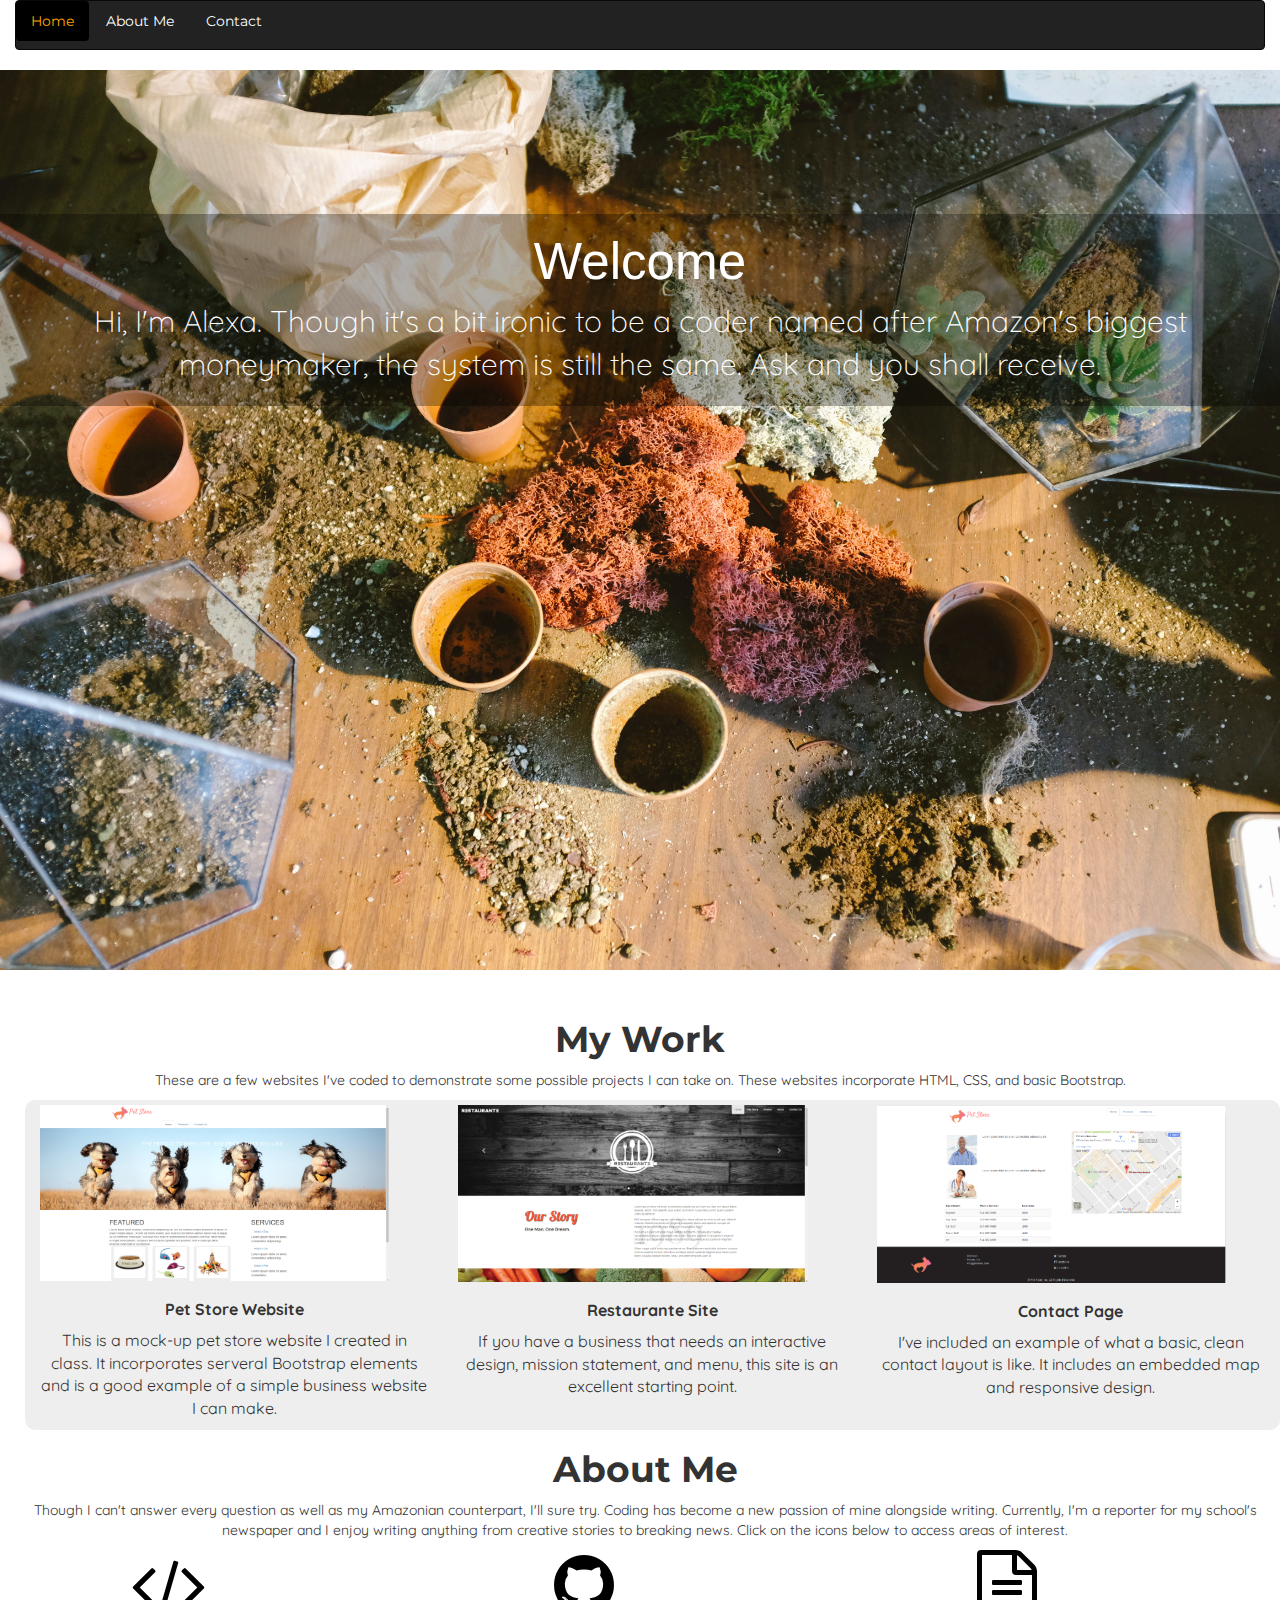
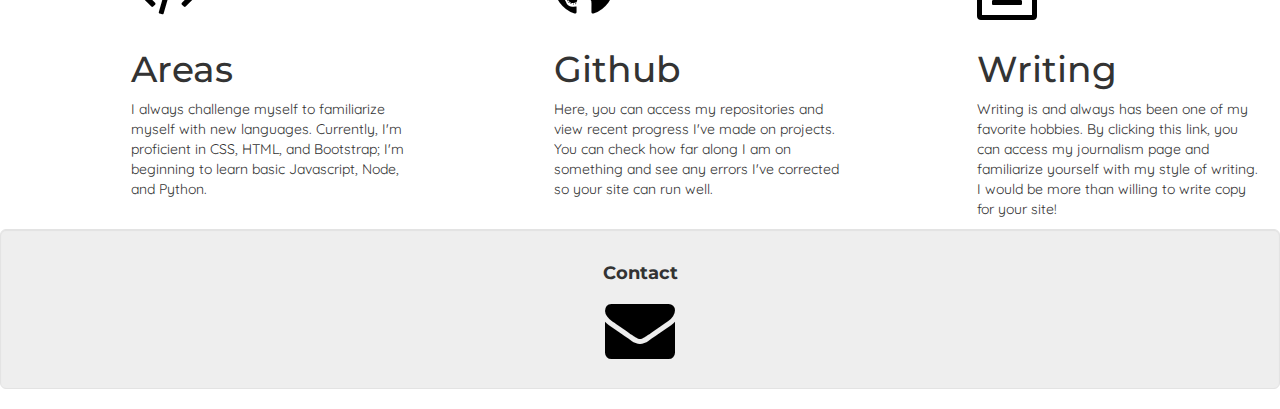
<file: index.html>
<!DOCTYPE html>
<html lang="en">
<head>
	<meta charset="UTF-8">
	<meta name="viewport" content="width=device-width, initial-scale=1.0">
	<title>Alexa VanHooser</title>
	<link rel="stylesheet" href="css/bootstrap.min.css">
	<link rel="stylesheet" href="css/font-awesome.min.css">
	<link rel="stylesheet" href="css/styles.css">
</head>
<body>
	<header class="container-fluid"><!--NAVBAR BEGINS-->
		<div class="navbar navbar-inverse">
			<ul class="nav nav-pills">
				<li role="presentation" class="active"><a href="https://alexavanhooser.github.io/final_project">Home</a></li>
				<li role="presentation"><a href="#about-me">About Me</a></li>
				<li role="presentation"><a href="#contact">Contact</a></li>
			</ul>
		</div><!--NAVBAR ENDS-->
	</header>
	<div class="jumbotron"><!--JUMBOTRON BEGINS-->
		<div class="container-fluid text-center" id="intro">
			<h1 class="text-center">Welcome</h1>
			<p>Hi, I'm Alexa. Though it's a bit ironic to be a coder named after Amazon's biggest moneymaker, the system is still the same. Ask and you shall receive. </p>
		</div>
	</div><!--JUMBOTRON ENDS-->

	<div class="container-fluid"><!--PROJECT SECTION BEGINS-->
		<div class="container">
			<h1 class="text-center monserrat-text"><B>My Work</B></h1>
			<p class="text-center quicksand-text">These are a few websites I've coded to demonstrate some possible projects I can take on. These websites incorporate HTML, CSS, and basic Bootstrap. </p>
		</div>

		<div class="row thumb-background"><!--THUMBNAIL FOR SITE 1-->
		  <div class="col-sm-6 col-md-4">
		    <img src="img/ps-site.png" alt="pet store website here" class="img-responsive">
		    <div class="caption">
		      <h3 class="monserrat-text text-center"><b>Pet Store Website</b></h3>
		      <p class="text-center quicksand-text">This is a mock-up pet store website I created in class. It incorporates serveral Bootstrap elements and is a good example of a simple business website I can make.</p>
		    </div>
		  </div>
			<div class="col-sm-6 col-md-4">
				<a href="https://alexavanhooser.github.io/restaurante-2017/">
		    <img src="img/restaurante.png" alt="rest website here" class="img-responsive">
			</a>
		    <div class="caption">
		    	<h3 class="monserrat-text text-center"><b>Restaurante Site</b></h3>
		      <p class="text-center quicksand-text">If you have a business that needs an interactive design, mission statement, and menu, this site is an excellent starting point.</p>
		    </div>
		  </div>
			<div class="col-sm-6 col-md-4">
		    <img src="img/contact.png" alt="pet store website here" class="img-responsive">
		    <div class="caption">
		      <h3 class="monserrat-text text-center"><B>Contact Page</b></h3>
		      <p class="text-center quicksand-text">I've included an example of what a basic, clean contact layout is like. It includes an embedded map and responsive design.</p>
		    </div>
		  </div>
		</div>
	</div><!--PROJECT SECTION ENDS-->

<!--ABOUT ME SECTION BEGINS-->
	<div class="container-fluid" id="about-me">
		<div class="row">
			<div class= "col-sm-12">
				<h1 class="am-header text-center monserrat-text"><B>About Me</B></h1>
				<p class="text-center quicksand-text">Though I can't answer every question as well as my Amazonian counterpart, I'll sure try. Coding has become a new passion of mine alongside writing. Currently, I'm a reporter for my school's newspaper and I enjoy writing anything from creative stories to breaking news. Click on the icons below to access areas of interest.</p>
			</div>
		</div>
		<div class="row align-items-center">
			<div class="col-md-3 col-sm-offset-1">
				<a href="https://getbootstrap.com">
					<i class="fa fa-code fa-5x" aria-hidden="true"></i>
				</a>
				<h1 class="monserrat-text">Areas</h1>
	 			<p class="quicksand-text">I always challenge myself to familiarize myself with new languages. Currently, I'm proficient in CSS, HTML, and Bootstrap; I'm beginning to learn basic Javascript, Node, and Python.</p>
			</div>
			<div class="col-md-3 col-sm-offset-1">
				<a href="https://github.com/alexavanhooser">
					<i class="fa fa-github fa-5x" aria-hidden="true"></i>
				</a>
				<h1 class="monserrat-text">Github</h1>
				<p class="quicksand-text">Here, you can access my repositories and view recent progress I've made on projects. You can check how far along I am on something and see any errors I've corrected so your site can run well. </p>
			</div>
			<div class="col-md-3 col-sm-offset-1">
				<a href="http://cougarsgrowl.com/staff/?writer=Alexa%20VanHooser">
					<i class="fa fa-file-text-o fa-5x" aria-hidden="true"></i>
				</a>
				<h1 class="monserrat-text">Writing</h1>
				<p class="quicksand-text">Writing is and always has been one of my favorite hobbies. By clicking this link, you can access my journalism page and familiarize yourself with my style of writing. I would be more than willing to write copy for your site! </p>
			</div>
		</div>
	</div>
<!-- ABOUT ME SECTION ENDS -->

<!-- FOOTER SECTION BEGINS-->

	<footer class="container-fluid" id="contact">
		<div class="row">
			<div class="col-sm-12 well well-lg text-center">
 				<h4 class="text-center monserrat-text"><b>Contact</b></h4>
		<!--contact buttons-->
		<a href="mailto:developrojects@gmail.com">
				<i class="fa fa-envelope fa-5x" aria-hidden="true"></i>
		</a>
			</div>
		</div>
	</footer>

<!--FOOTER SECTION ENDS-->


<!--SCRIPT TAGS -->
	<script src="https://ajax.googleapis.com/ajax/libs/jquery/1.11.3/jquery.min.js"></script>
	<script src="js/bootstrap.min.js"></script>
</body>
</html>
</file>
<file: css/styles.css>
/*=========fonts===========*/
@import url('https://fonts.googleapis.com/css?family=Montserrat');
@import url('https://fonts.googleapis.com/css?family=Quicksand');
/*+===========universals===========*/
.monserrat-text {
  font-family: 'Montserrat', sans-serif;
}

.quicksand-text {
  font-family: 'Quicksand', sans-serif;
}
/*Media Queries*/
@media only screen and (max-width: 810px) {
  .jumbotron #intro p {
    font-size: 20px;
  }
}

@media only screen and (max-width: 560px) {
  .jumbotron #intro p {
    font-size: 16px;
  }
}

/*NAVBAR*/
.navbar a {
  color: white;
  font-family: 'Montserrat', sans-serif;
}

.navbar-pills {
  background-color: black;
  font-size: 14px;
}
.nav-pills>li.active>a, .nav-pills>li.active>a:focus, .nav-pills>li.active>a:hover {
  color: orange;
  font-family: 'Montserrat', sans-serif;
  background-color: black;
}

.nav>li>a:focus, .nav>li>a:hover {
  background-color: black;
  color: orange;
}

/*JUMBOTRON*/
.jumbotron {
  height: 900px;
  color: white;
  background-image: url("../img/header-2.jpg");
  background-size: cover;
  background-position: center;
}



#intro {
background-color: rgba(0,0,0,0.3);
transform: translateY(50%);
}

#intro h1 {
  font-size: 4vw;
  text-shadow: 1px 1px 5px #0a0a0a0a;
}

#intro p {
  color: #fff;
  font-size: 30px;
  margin-bottom: 20px;
  font-family: 'Quicksand', sans-serif;
}



/*thumbnails*/
.thumb-background{
  padding-top: 5px;
  background-color: #eee;
  border-radius: 10px;
  margin-left:10px;
}

.thumb-background img {
margin: 0px;
height: 50%;
width: 90%;
overflow: auto;
}

.caption .text-center {
  font-size: 16px;
  font-family: 'Quicksand', sans-serif;
}

/*ABOUT ME SECTION*/
#about-me {
  background-color: white;
  border-radius: 10px;
  margin-left: 10px;
}

#about-me i {
  align-content: center;
  height: auto;
  padding-bottom: 10px;
  width: 90%
}

.fa-code:before, .fa-github:before, .fa-file-text-o:before {
  color: black;
}

/*FOOTER*/
.well-lg {
  background-color: #eee;
}

#contact .i {
  align-items: center;
}
.fa-envelope:before {
  color: black;
}
</file>
